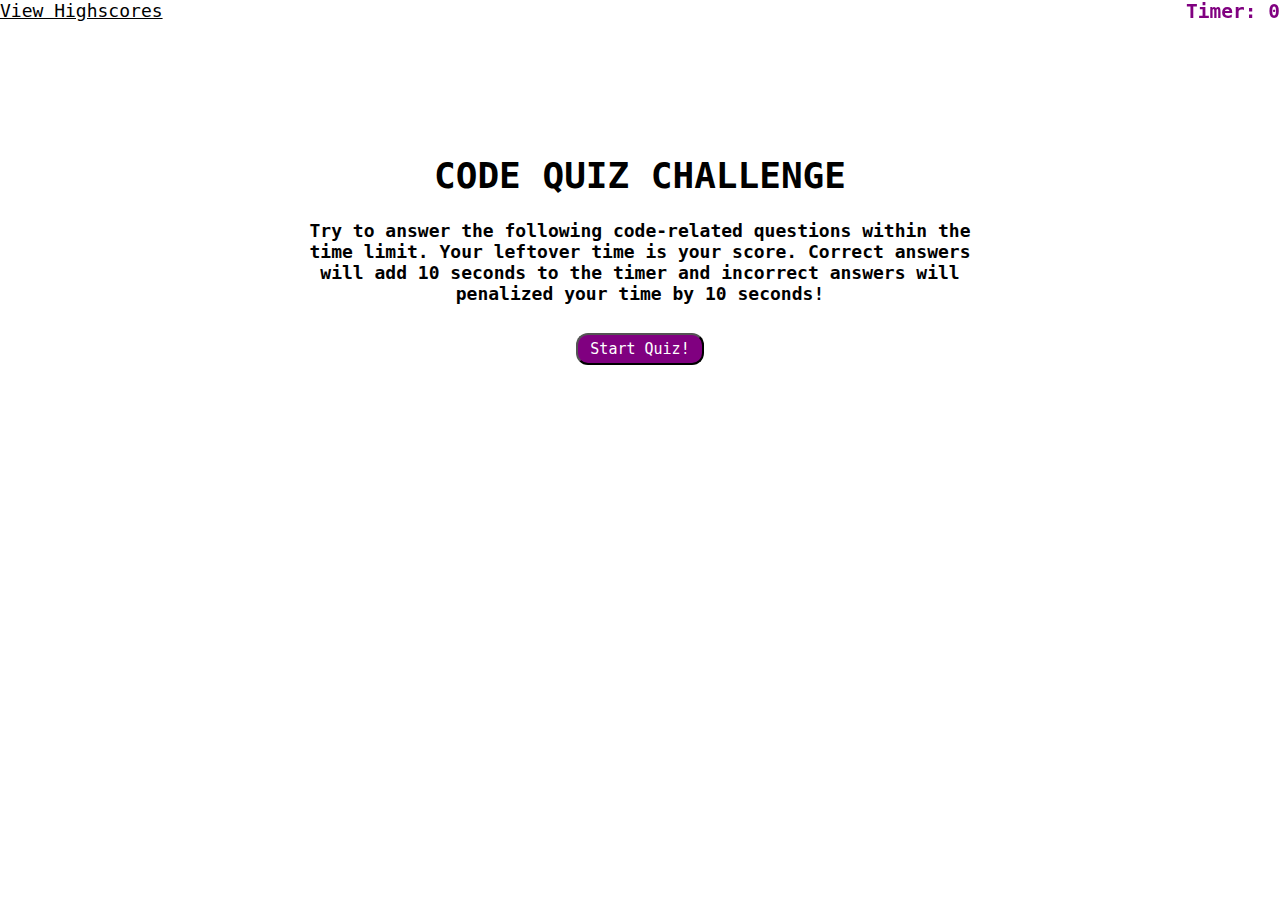
<file: index.html>
<!DOCTYPE html>
<html lang="en">
<head>
    <meta charset="UTF-8">
    <meta name="viewport" content="width=device-width, initial-scale=1.0">
    <title>Javascript  Quiz</title>
    <link rel="stylesheet" href="style.css">
</head>
<body>
    <div class="wrapper">     
        <header>
            <a href="highscore.html" target="blank">View Highscores</a> 
            <h2 id="timer">Timer: 0</h2>
        </header>
        <div class="card">
            <div id="quiz-start" class="quiz-start">
                <h1>CODE QUIZ CHALLENGE</h1>
                <h4>Try to answer the following code-related questions within the time limit. Your leftover time is your score. Correct answers will add 10 seconds to the timer and incorrect answers will penalized your time by 10 seconds!</h4>
                <button id="start-btn">Start Quiz!</button>
            </div>
            <div id="question-container" class="hide">
                <div id="question"><h1>Question</h1></div>
                <div id="answer-buttons" class="button-grid">
                    <button id="ans1" class="btn">Answer 1</button>
                    <button id="ans2" class="btn">Answer 2</button>
                    <button id="ans3" class="btn">Answer 3</button>
                    <button id="ans4" class="btn">Answer 4</button>
                </div>
                <div id="correct-choice" class="correct hide"> 
                    <hr>
                    <h3>Correct!</h3>
                </div>
                <div id="wrong-choice" class="wrong hide"> 
                    <hr>
                    <h3>Wrong!</h3>
                </div>
                <div><button id="next-btn" class="next-btn btn hide">Next</button></div>
            </div>
            <div id="final-page" class="hide">
                <h1>Code Quiz Completed!</h1>
                <div id="user-score"></div>
                <form class="form-inline">
                    <label>Enter Your Initials:</label>
                    <input id="initials">
                    <button id="submit-btn" class="submit-btn" type="submit">Submit</button>
                  </form>   
            </div>
        </div>
    </div>  
    
    <script src="script.js"></script>
</body>
</html>
</file>
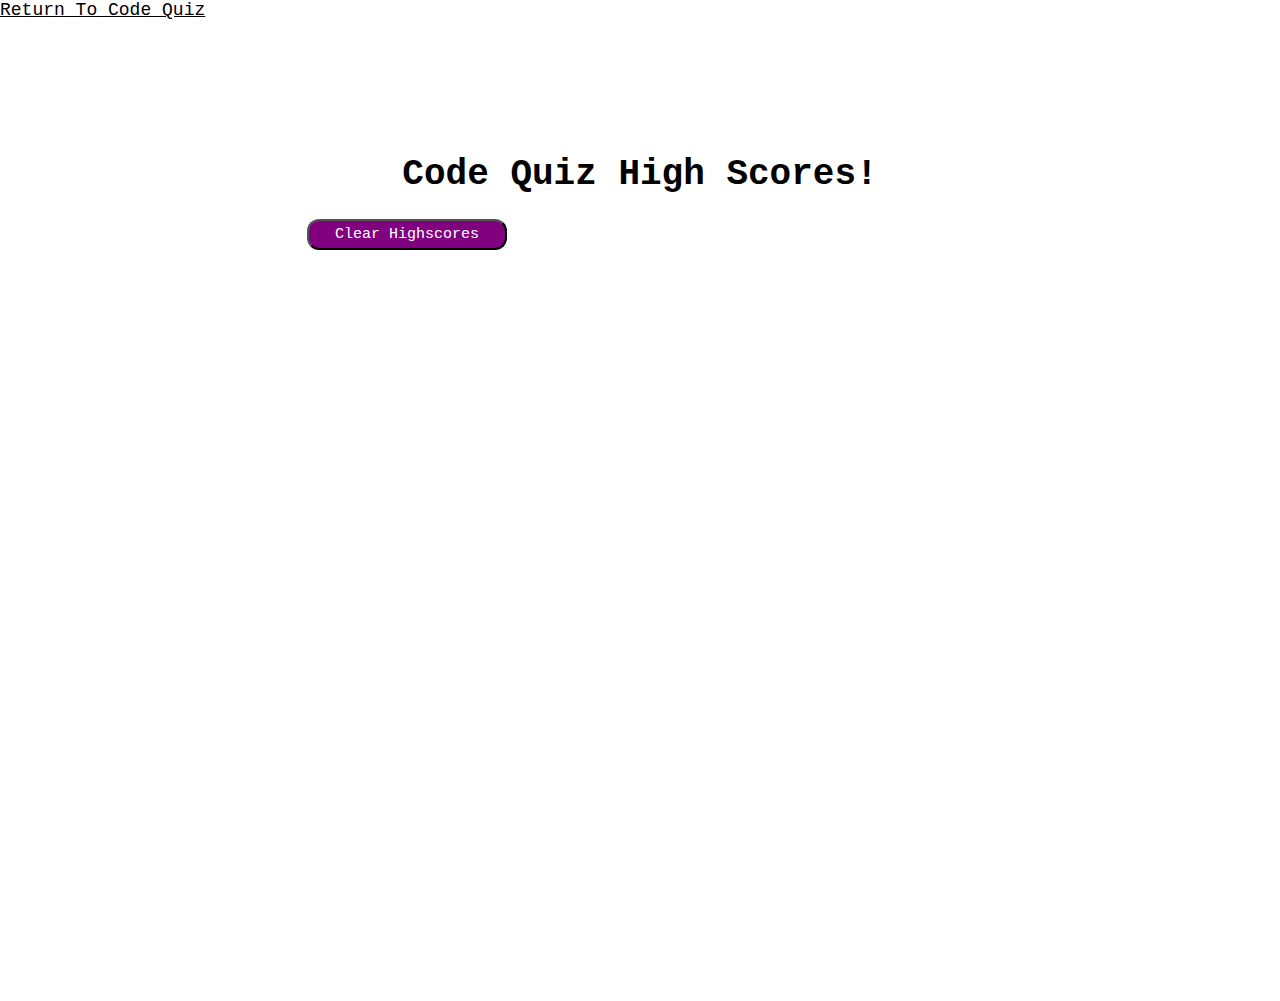
<file: highscore.html>
<!DOCTYPE html>
<html lang="en">
<head>
    <meta charset="UTF-8">
    <meta name="viewport" content="width=device-width, initial-scale=1.0">
    <title>Code Quiz High Scores</title>
    <link rel="stylesheet" href="style.css">
</head>
<body>
    <header>
        <a href="index.html" target="blank">Return To Code Quiz</a> 
    </header>
    <div class="wrapper">     
        <div class="card">
            <h1>Code Quiz High Scores!</h1>
            <div id="highscores">
                <ol>
                </ol>
            </div>
            <button id="clear-btn" class="btn">Clear Highscores</button>
        </div>
    </div>  

    <script src="highscore.js"></script>
</body>
</html>
</file>
<file: style.css>
html,
body,
.wrapper {
  height: 100%;
  margin: 0;
  padding: 0;
  font-family: monospace;
}

.card{
    font-size: 18px;
    margin: 0 auto;
    max-width: 666px;
    padding: 30px 40px;
}

.quiz-start{
    text-align: center;
}

header{
    margin-bottom: 80px;
}

#timer{
    color: purple;
    position: fixed;
    top: 0;
    right: 0;
    margin: 0;
}

a{
    color: purple;
    font-size: 18px;
}

a:hover{
    color: black;
}

button{
    background-color: purple;
    color: white;
    cursor: pointer;
    font-size: 15px;
    padding: 5px 10px;
    border-radius: 12px;
    font-family: monospace;
    margin-top: 5px;
    margin-bottom: 5px;
    width: 30%;
    display: block;
}

button:hover{
    background-color: black;
}


#start-btn{
    position: absolute;
    width: 10%;
    left: 45%;
}

.submit-btn{
    position: absolute;
    width: 10%;
    left: 40%;
    margin-top: 15px;
}

#next-btn{
    width: 25%;
    background-color: antiquewhite;
    color: black;
}

#question{
    padding-bottom: 20px;
}

.correct{
    color: green;
}

.wrong{
    color: red;
}

form{
    padding-top: 20px;
}

label{
   font-size: large;
}

input{
    height: 20px;
}

h1{
    text-align: center;
}

#initials{
    font-size: medium;
}

#user-score{
    text-align: center;
    font-size: xx-large;
    font-style: italic;
}

.hide{
    display: none;
}
</file>
